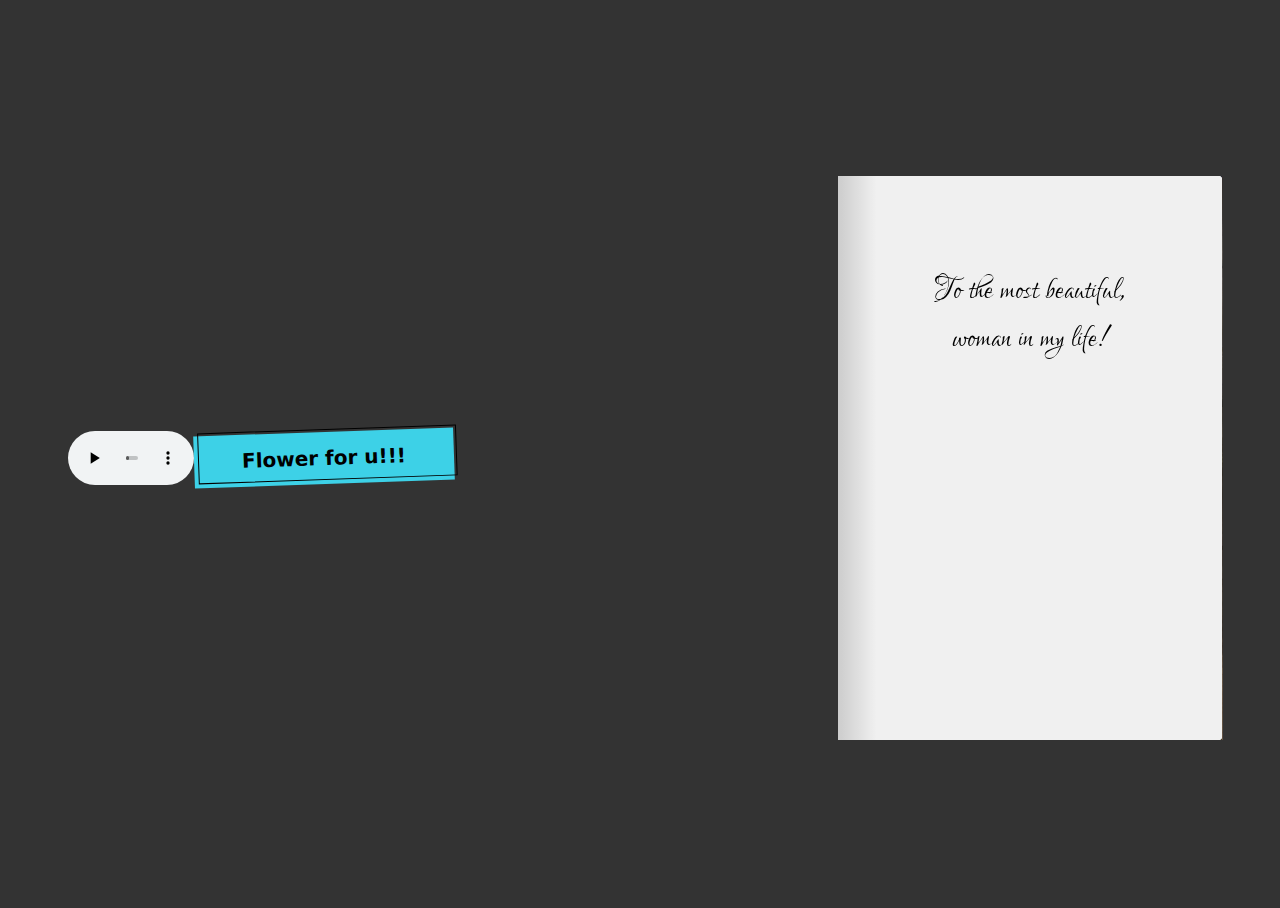
<file: index.html>
<!DOCTYPE html>
<html lang="en">
  <head>
    <meta charset="UTF-8" />
    <meta name="viewport" content="width=device-width, initial-scale=1.0" />
    <link
      href="https://fonts.googleapis.com/css?family=Lovers+Quarrel"
      rel="stylesheet"
    />

    <style>
            .button-53 {
        background-color: #3dd1e7;
        border: 0 solid #e5e7eb;
        box-sizing: border-box;
        color: #000000;
        display: flex;
        font-family: ui-sans-serif, system-ui, -apple-system, system-ui, "Segoe UI",
          Roboto, "Helvetica Neue", Arial, "Noto Sans", sans-serif,
          "Apple Color Emoji", "Segoe UI Emoji", "Segoe UI Symbol", "Noto Color Emoji";
        font-size: 1rem;
        font-weight: 700;
        justify-content: center;
        line-height: 1.75rem;
        padding: 0.75rem 1.65rem;
        position: relative;
        text-align: center;
        text-decoration: none #000000 solid;
        text-decoration-thickness: auto;
        max-width: 460px;
        position: relative;
        cursor: pointer;
        transform: rotate(-2deg);
        user-select: none;
        -webkit-user-select: none;
        touch-action: manipulation;
      }

      .button-53:focus {
        outline: 0;
      }

      .button-53:after {
        content: "";
        position: absolute;
        border: 1px solid #000000;
        bottom: 4px;
        left: 4px;
        width: calc(100% - 1px);
        height: calc(100% - 1px);
      }

      .button-53:hover:after {
        bottom: 2px;
        left: 2px;
      }

      @media (min-width: 768px) {
        .button-53 {
          padding: 0.75rem 3rem;
          font-size: 1.25rem;
        }
      }
            .book {
              transition: opacity 0.4s 0.2s;
            }
            p{
              margin-top: 8vw;
              text-align: center;
              font-size: 3vw;
              color: #000000;
            }
            .word{
              margin-top: 3vw !important;
              text-align: left !important;
              margin-left: 2vw !important;
              margin-bottom: -30px !important;
            }
            .page {
              width: 30vw;
              height: 44vw;
              background-color: #111111;
              float: left;
              margin-bottom: 0.5em;
              background: left top no-repeat;
              background-size: cover;
            }
            .page:nth-child(even) {
              clear: both;
            }
            .book {
              perspective: 250vw;
            }
            .book .pages {
              width: 60vw;
              height: 44vw;
              position: relative;
              transform-style: preserve-3d;
              backface-visibility: hidden;
              border-radius: 4px;
              /*box-shadow: 0 0 0 1px #e3dfd8;*/
            }
            .book .page {
              float: none;
              clear: none;
              margin: 0;
              position: absolute;
              top: 0;
              width: 30vw;
              height: 44vw;
              transform-origin: 0 0;
              transition: transform 1.4s;
              backface-visibility: hidden;
              transform-style: preserve-3d;
              cursor: pointer;
              user-select: none;
              background-color: #f0f0f0;
            }
            .book .page:before {
              content: '';
              position: absolute;
              top: 0;
              bottom: 0;
              left: 0;
              right: 0;
              background: rgba(0, 0, 0, 0);
              transition: background 0.7s;
              z-index: 2;
            }
            .book .page:nth-child(odd) {
              pointer-events: all;
              transform: rotateY(0deg);
              right: 0;
              border-radius: 0 4px 4px 0;
              background-image: linear-gradient(to right, rgba(0,0,0,.15) 0%, rgba(0,0,0,0) 10%);
            }
            .book .page:nth-child(odd):hover {
              transform: rotateY(-15deg);
            }
            .book .page:nth-child(odd):hover:before {
              background: rgba(0, 0, 0, 0.03);
            }
            .book .page:nth-child(odd):before {
              background: rgba(0, 0, 0, 0);
            }
            .book .page:nth-child(even) {
              pointer-events: none;
              transform: rotateY(180deg);
              transform-origin: 100% 0;
              left: 0;
              border-radius: 4px 0 0 4px;
              border-color: black;
              background-image: linear-gradient(to left, rgba(0,0,0,.12) 0%, rgba(0,0,0,0) 10%);
            }
            .book .page:nth-child(even):before {
              background: rgba(0, 0, 0, 0.2);
            }
            .book .page.grabbing {
              transition: none;
            }
            .book .page.flipped:nth-child(odd) {
              pointer-events: none;
              transform: rotateY(-180deg);
            }
            .book .page.flipped:nth-child(odd):before {
              background: rgba(0, 0, 0, 0.2);
            }
            .book .page.flipped:nth-child(even) {
              pointer-events: all;
              transform: rotateY(0deg);
            }
            .book .page.flipped:nth-child(even):hover {
              transform: rotateY(15deg);
            }
            .book .page.flipped:nth-child(even):hover:before {
              background: rgba(0, 0, 0, 0.03);
            }
            .book .page.flipped:nth-child(even):before {
              background: rgba(0, 0, 0, 0);
            }
            *,
            * :before,
            *:after {
              box-sizing: border-box;
            }
            html,
            body {
              font-family: 'Lovers Quarrel', cursive;
              background: #333;
              -webkit-tap-highlight-color: rgba(0, 0, 0, 0);
            }
            html {
              height: 100%;
            }
            body {
              min-height: 100%;
              display: flex;
              justify-content: center;
              align-items: center;
              padding: 2em 0;
              line-height: 1.5em;
            }
            .page:nth-child(odd){
              background-position: right top;
            }
    </style>
  </head>
  <body>
    <audio controls autoplay style="width:10%;margin-left: 10px;" id="myAudio">
      <source src="img/song.mp3" type="audio/mpeg" />
      Your browser does not support the audio element.
    </audio>
    <button
      id="button"
      class="button-53"
      role="button"
      onclick="location.href='flower.html'"
    >
      Flower for u!!!
    </button>
    <div class="book">
      <div id="pages" class="pages">
        <div class="page">
          <p>To the most beautiful, <br /><br />woman in my life!</p>
        </div>
        <div class="page">
          <img
            src="img/blackrose.png"
            alt=""
            style="width: 100%;margin-top: 25%;"
          />
        </div>
        <div class="page">
          <p>Hello My .. ❤!</p>
          <p class="word">This is my love letter, first</p>
          <p class="word">thank you for coming into my life,</p>
          <p class="word">thank you for choosing me,</p>
          <p class="word">thank you for listening to my problems,</p>
          <p class="word">thank you for accompanying me until now,</p>
          <p class="word">thank you for loving me.</p>
          <!-- thank you for coming into my life,<br />
          thank you for choosing me,<br />
          thank you for listening to my problems,<br />
          thank you for accompanying me until now,<br />
          thank you for loving me.<br /> -->
        </div>
        <div class="page">
          <img src="img/img2.jpg" alt="" style="width: 100%;height: 100%;" />
        </div>
        <div class="page">
          <p class="word">Happy Birthday, sweetheart</p>
          <p class="word">you're so beautiful,</p>
          <p class="word">you are an amazing gift on my birthday,</p>
          <p class="word">you came when i was down,</p>
          <p class="word">you came when i had nowhere to lean on.</p>
          <img src="img/blackrose.png" alt="" style="width: 30%;margin:20%;" />
        </div>
        <div class="page">
          <p class="word">May all your goals be achieved</p>
          <p class="word">
            In every memory we've shared, laughter, jokes, and unforgettable
            love are engraved. Today marks a new chapter in our story.
          </p>
          <p class="word">Let's continue writing beautiful moments together.</p>
          <img src="img/img3.png" alt="" style="width: 50%;margin:20%;" />
        </div>
        <div class="page">
          <p class="">Our journey</p>
        </div>
        <div class="page">
          <img src="journey/1.jpg" alt="" style="width: 100%;height: 100%;" />
        </div>
        <div class="page">
          <img src="journey/2.jpg" alt="" style="width: 100%;height: 100%;" />
        </div>
        <div class="page">
          <img src="journey/3.jpg" alt="" style="width: 100%;height: 100%;" />
        </div>
        <div class="page">
          <img src="journey/32.jpg" alt="" style="width: 100%;height: 100%;" />
        </div>
        <div class="page">
          <img src="journey/4.jpg" alt="" style="width: 100%;height: 100%;" />
        </div>
        <div class="page">
          <img src="journey/16.jpg" alt="" style="width: 100%;height: 100%;" />
        </div>
        <div class="page">
          <img src="journey/5.jpg" alt="" style="width: 100%;height: 100%;" />
        </div>
        <div class="page">
          <img src="journey/18.jpg" alt="" style="width: 100%;height: 100%;" />
        </div>
        <div class="page">
          <img src="journey/8.jpg" alt="" style="width: 100%;height: 100%;" />
        </div>
        <div class="page">
          <img src="journey/25.jpg" alt="" style="width: 100%;height: 100%;" />
        </div>
        <div class="page">
          <img src="journey/6.jpg" alt="" style="width: 100%;height: 100%;" />
        </div>
        <div class="page">
          <img src="journey/10.jpg" alt="" style="width: 100%;height: 100%;" />
        </div>
        <div class="page">
          <img src="journey/12.jpg" alt="" style="width: 100%;height: 100%;" />
        </div>
        <div class="page">
          <img src="journey/14.jpg" alt="" style="width: 100%;height: 100%;" />
        </div>
        <div class="page"></div>
        <div class="page"></div>
        <div class="page"></div>
        <div class="page"></div>
        <div class="page"></div>
        <div class="page"></div>
        <div class="page"></div>
        <div class="page"></div>
        <div class="page"></div>
        <div class="page"></div>
        <div class="page"></div>
      </div>
    </div>
  </body>
  <script>
      var pages = document.getElementsByClassName('page');
        for(var i = 0; i < pages.length; i++)
        {
          var page = pages[i];
          if (i % 2 === 0)
            {
              page.style.zIndex = (pages.length - i);
            }
        }

    document.addEventListener('DOMContentLoaded', function(){
      for(var i = 0; i < pages.length; i++)
        {
          //Or var page = pages[i];
          pages[i].pageNum = i + 1;
          pages[i].onclick=function()
            {
              if (this.pageNum % 2 === 0)
                {
                  this.classList.remove('flipped');
                  this.previousElementSibling.classList.remove('flipped');
                }
              else
                {
                  this.classList.add('flipped');
                  this.nextElementSibling.classList.add('flipped');
                }
             }
          }
    })
  </script>
  <script>
    function myFunction() {
      var x = document.getElementById("myAudio").autoplay;
      document.getElementById("demo").innerHTML = x;
    }
  </script>
</html>
</file>
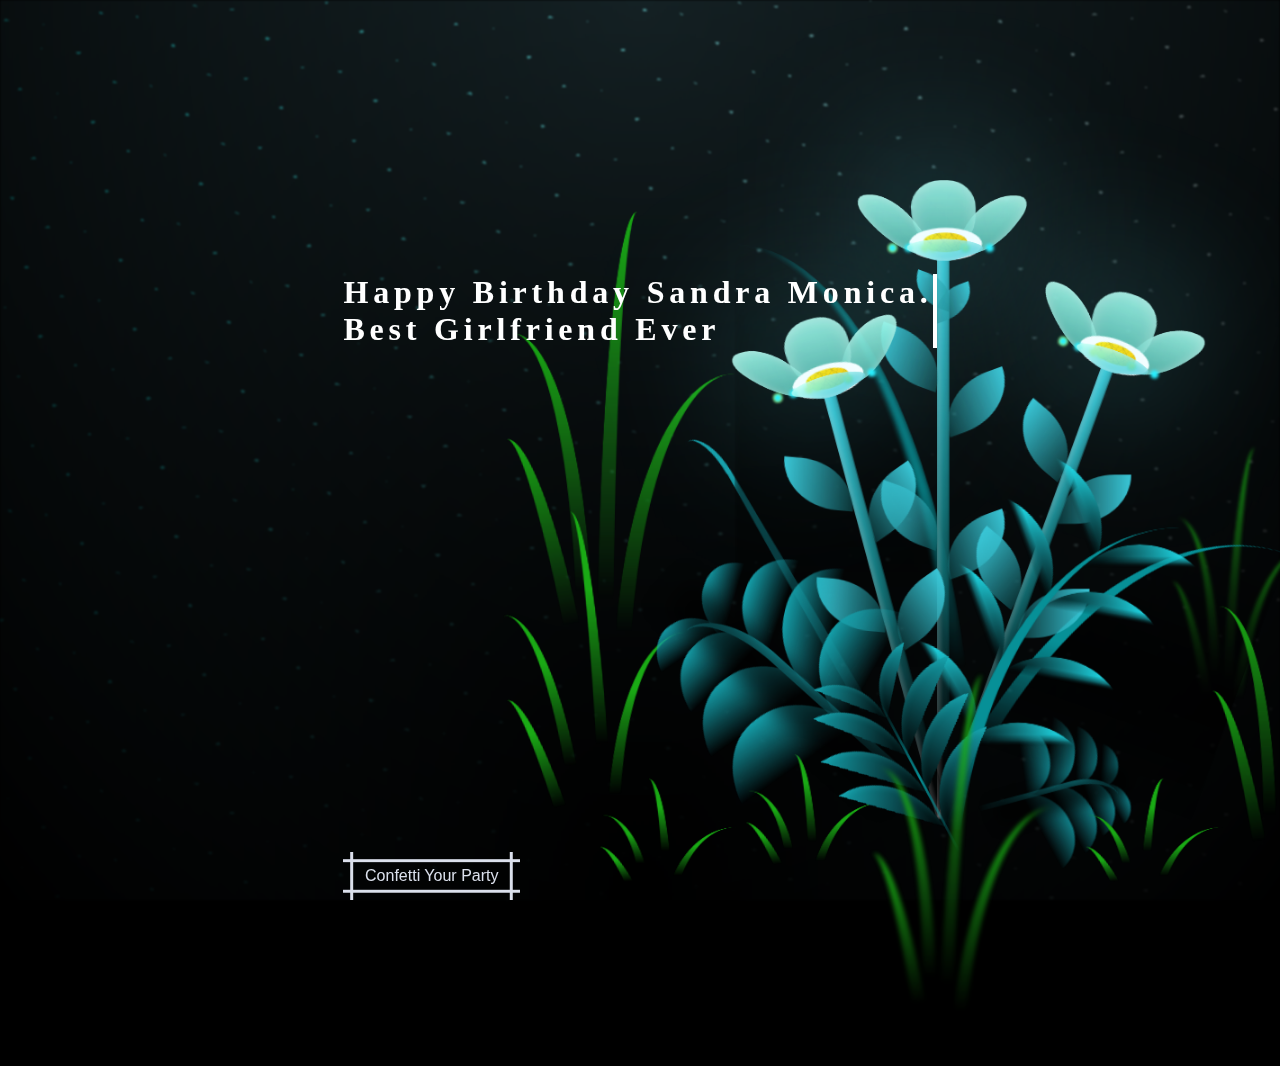
<file: flower.html>
<!--  
 
  CSS Blossoming Flowers at Magical Night.
  I've taken some inspiration by Yup Nguyen's Artwork: https://dribbble.com/shots/11096994-Virtual-Garden.
  Made with Pure CSS & ♥
-->

<!DOCTYPE html>
<html lang="en">
  <head>
    <title>Document</title>
    <link rel="stylesheet" href="flower.css" />
    <script src="flower.js"></script>
  </head>

  <body class="not-loaded">
    <div class="typewriter">
      <h1>
        Happy Birthday Sandra Monica.<br />
        Best Girlfriend Ever
      </h1>
      <button
        class="button-89"
        onclick="location.href='confetti.html'"
        role="button"
      >
        Confetti Your Party
      </button>
    </div>
    <div class="night"></div>

    <div class="flowers">
      <div class="flower flower--1">
        <div class="flower__leafs flower__leafs--1">
          <div class="flower__leaf flower__leaf--1"></div>
          <div class="flower__leaf flower__leaf--2"></div>
          <div class="flower__leaf flower__leaf--3"></div>
          <div class="flower__leaf flower__leaf--4"></div>
          <div class="flower__white-circle"></div>

          <div class="flower__light flower__light--1"></div>
          <div class="flower__light flower__light--2"></div>
          <div class="flower__light flower__light--3"></div>
          <div class="flower__light flower__light--4"></div>
          <div class="flower__light flower__light--5"></div>
          <div class="flower__light flower__light--6"></div>
          <div class="flower__light flower__light--7"></div>
          <div class="flower__light flower__light--8"></div>
        </div>
        <div class="flower__line">
          <div class="flower__line__leaf flower__line__leaf--1"></div>
          <div class="flower__line__leaf flower__line__leaf--2"></div>
          <div class="flower__line__leaf flower__line__leaf--3"></div>
          <div class="flower__line__leaf flower__line__leaf--4"></div>
          <div class="flower__line__leaf flower__line__leaf--5"></div>
          <div class="flower__line__leaf flower__line__leaf--6"></div>
        </div>
      </div>

      <div class="flower flower--2">
        <div class="flower__leafs flower__leafs--2">
          <div class="flower__leaf flower__leaf--1"></div>
          <div class="flower__leaf flower__leaf--2"></div>
          <div class="flower__leaf flower__leaf--3"></div>
          <div class="flower__leaf flower__leaf--4"></div>
          <div class="flower__white-circle"></div>

          <div class="flower__light flower__light--1"></div>
          <div class="flower__light flower__light--2"></div>
          <div class="flower__light flower__light--3"></div>
          <div class="flower__light flower__light--4"></div>
          <div class="flower__light flower__light--5"></div>
          <div class="flower__light flower__light--6"></div>
          <div class="flower__light flower__light--7"></div>
          <div class="flower__light flower__light--8"></div>
        </div>
        <div class="flower__line">
          <div class="flower__line__leaf flower__line__leaf--1"></div>
          <div class="flower__line__leaf flower__line__leaf--2"></div>
          <div class="flower__line__leaf flower__line__leaf--3"></div>
          <div class="flower__line__leaf flower__line__leaf--4"></div>
        </div>
      </div>

      <div class="flower flower--3">
        <div class="flower__leafs flower__leafs--3">
          <div class="flower__leaf flower__leaf--1"></div>
          <div class="flower__leaf flower__leaf--2"></div>
          <div class="flower__leaf flower__leaf--3"></div>
          <div class="flower__leaf flower__leaf--4"></div>
          <div class="flower__white-circle"></div>

          <div class="flower__light flower__light--1"></div>
          <div class="flower__light flower__light--2"></div>
          <div class="flower__light flower__light--3"></div>
          <div class="flower__light flower__light--4"></div>
          <div class="flower__light flower__light--5"></div>
          <div class="flower__light flower__light--6"></div>
          <div class="flower__light flower__light--7"></div>
          <div class="flower__light flower__light--8"></div>
        </div>
        <div class="flower__line">
          <div class="flower__line__leaf flower__line__leaf--1"></div>
          <div class="flower__line__leaf flower__line__leaf--2"></div>
          <div class="flower__line__leaf flower__line__leaf--3"></div>
          <div class="flower__line__leaf flower__line__leaf--4"></div>
        </div>
      </div>

      <div class="grow-ans" style="--d:1.2s">
        <div class="flower__g-long">
          <div class="flower__g-long__top"></div>
          <div class="flower__g-long__bottom"></div>
        </div>
      </div>

      <div class="growing-grass">
        <div class="flower__grass flower__grass--1">
          <div class="flower__grass--top"></div>
          <div class="flower__grass--bottom"></div>
          <div class="flower__grass__leaf flower__grass__leaf--1"></div>
          <div class="flower__grass__leaf flower__grass__leaf--2"></div>
          <div class="flower__grass__leaf flower__grass__leaf--3"></div>
          <div class="flower__grass__leaf flower__grass__leaf--4"></div>
          <div class="flower__grass__leaf flower__grass__leaf--5"></div>
          <div class="flower__grass__leaf flower__grass__leaf--6"></div>
          <div class="flower__grass__leaf flower__grass__leaf--7"></div>
          <div class="flower__grass__leaf flower__grass__leaf--8"></div>
          <div class="flower__grass__overlay"></div>
        </div>
      </div>

      <div class="growing-grass">
        <div class="flower__grass flower__grass--2">
          <div class="flower__grass--top"></div>
          <div class="flower__grass--bottom"></div>
          <div class="flower__grass__leaf flower__grass__leaf--1"></div>
          <div class="flower__grass__leaf flower__grass__leaf--2"></div>
          <div class="flower__grass__leaf flower__grass__leaf--3"></div>
          <div class="flower__grass__leaf flower__grass__leaf--4"></div>
          <div class="flower__grass__leaf flower__grass__leaf--5"></div>
          <div class="flower__grass__leaf flower__grass__leaf--6"></div>
          <div class="flower__grass__leaf flower__grass__leaf--7"></div>
          <div class="flower__grass__leaf flower__grass__leaf--8"></div>
          <div class="flower__grass__overlay"></div>
        </div>
      </div>

      <div class="grow-ans" style="--d:2.4s">
        <div class="flower__g-right flower__g-right--1">
          <div class="leaf"></div>
        </div>
      </div>

      <div class="grow-ans" style="--d:2.8s">
        <div class="flower__g-right flower__g-right--2">
          <div class="leaf"></div>
        </div>
      </div>

      <div class="grow-ans" style="--d:2.8s">
        <div class="flower__g-front">
          <div
            class="flower__g-front__leaf-wrapper flower__g-front__leaf-wrapper--1"
          >
            <div class="flower__g-front__leaf"></div>
          </div>
          <div
            class="flower__g-front__leaf-wrapper flower__g-front__leaf-wrapper--2"
          >
            <div class="flower__g-front__leaf"></div>
          </div>
          <div
            class="flower__g-front__leaf-wrapper flower__g-front__leaf-wrapper--3"
          >
            <div class="flower__g-front__leaf"></div>
          </div>
          <div
            class="flower__g-front__leaf-wrapper flower__g-front__leaf-wrapper--4"
          >
            <div class="flower__g-front__leaf"></div>
          </div>
          <div
            class="flower__g-front__leaf-wrapper flower__g-front__leaf-wrapper--5"
          >
            <div class="flower__g-front__leaf"></div>
          </div>
          <div
            class="flower__g-front__leaf-wrapper flower__g-front__leaf-wrapper--6"
          >
            <div class="flower__g-front__leaf"></div>
          </div>
          <div
            class="flower__g-front__leaf-wrapper flower__g-front__leaf-wrapper--7"
          >
            <div class="flower__g-front__leaf"></div>
          </div>
          <div
            class="flower__g-front__leaf-wrapper flower__g-front__leaf-wrapper--8"
          >
            <div class="flower__g-front__leaf"></div>
          </div>
          <div class="flower__g-front__line"></div>
        </div>
      </div>

      <div class="grow-ans" style="--d:3.2s">
        <div class="flower__g-fr">
          <div class="leaf"></div>
          <div class="flower__g-fr__leaf flower__g-fr__leaf--1"></div>
          <div class="flower__g-fr__leaf flower__g-fr__leaf--2"></div>
          <div class="flower__g-fr__leaf flower__g-fr__leaf--3"></div>
          <div class="flower__g-fr__leaf flower__g-fr__leaf--4"></div>
          <div class="flower__g-fr__leaf flower__g-fr__leaf--5"></div>
          <div class="flower__g-fr__leaf flower__g-fr__leaf--6"></div>
          <div class="flower__g-fr__leaf flower__g-fr__leaf--7"></div>
          <div class="flower__g-fr__leaf flower__g-fr__leaf--8"></div>
        </div>
      </div>

      <div class="long-g long-g--0">
        <div class="grow-ans" style="--d:3s">
          <div class="leaf leaf--0"></div>
        </div>
        <div class="grow-ans" style="--d:2.2s">
          <div class="leaf leaf--1"></div>
        </div>
        <div class="grow-ans" style="--d:3.4s">
          <div class="leaf leaf--2"></div>
        </div>
        <div class="grow-ans" style="--d:3.6s">
          <div class="leaf leaf--3"></div>
        </div>
      </div>

      <div class="long-g long-g--1">
        <div class="grow-ans" style="--d:3.6s">
          <div class="leaf leaf--0"></div>
        </div>
        <div class="grow-ans" style="--d:3.8s">
          <div class="leaf leaf--1"></div>
        </div>
        <div class="grow-ans" style="--d:4s">
          <div class="leaf leaf--2"></div>
        </div>
        <div class="grow-ans" style="--d:4.2s">
          <div class="leaf leaf--3"></div>
        </div>
      </div>

      <div class="long-g long-g--2">
        <div class="grow-ans" style="--d:4s">
          <div class="leaf leaf--0"></div>
        </div>
        <div class="grow-ans" style="--d:4.2s">
          <div class="leaf leaf--1"></div>
        </div>
        <div class="grow-ans" style="--d:4.4s">
          <div class="leaf leaf--2"></div>
        </div>
        <div class="grow-ans" style="--d:4.6s">
          <div class="leaf leaf--3"></div>
        </div>
      </div>

      <div class="long-g long-g--3">
        <div class="grow-ans" style="--d:4s">
          <div class="leaf leaf--0"></div>
        </div>
        <div class="grow-ans" style="--d:4.2s">
          <div class="leaf leaf--1"></div>
        </div>
        <div class="grow-ans" style="--d:3s">
          <div class="leaf leaf--2"></div>
        </div>
        <div class="grow-ans" style="--d:3.6s">
          <div class="leaf leaf--3"></div>
        </div>
      </div>

      <div class="long-g long-g--4">
        <div class="grow-ans" style="--d:4s">
          <div class="leaf leaf--0"></div>
        </div>
        <div class="grow-ans" style="--d:4.2s">
          <div class="leaf leaf--1"></div>
        </div>
        <div class="grow-ans" style="--d:3s">
          <div class="leaf leaf--2"></div>
        </div>
        <div class="grow-ans" style="--d:3.6s">
          <div class="leaf leaf--3"></div>
        </div>
      </div>

      <div class="long-g long-g--5">
        <div class="grow-ans" style="--d:4s">
          <div class="leaf leaf--0"></div>
        </div>
        <div class="grow-ans" style="--d:4.2s">
          <div class="leaf leaf--1"></div>
        </div>
        <div class="grow-ans" style="--d:3s">
          <div class="leaf leaf--2"></div>
        </div>
        <div class="grow-ans" style="--d:3.6s">
          <div class="leaf leaf--3"></div>
        </div>
      </div>

      <div class="long-g long-g--6">
        <div class="grow-ans" style="--d:4.2s">
          <div class="leaf leaf--0"></div>
        </div>
        <div class="grow-ans" style="--d:4.4s">
          <div class="leaf leaf--1"></div>
        </div>
        <div class="grow-ans" style="--d:4.6s">
          <div class="leaf leaf--2"></div>
        </div>
        <div class="grow-ans" style="--d:4.8s">
          <div class="leaf leaf--3"></div>
        </div>
      </div>

      <div class="long-g long-g--7">
        <div class="grow-ans" style="--d:3s">
          <div class="leaf leaf--0"></div>
        </div>
        <div class="grow-ans" style="--d:3.2s">
          <div class="leaf leaf--1"></div>
        </div>
        <div class="grow-ans" style="--d:3.5s">
          <div class="leaf leaf--2"></div>
        </div>
        <div class="grow-ans" style="--d:3.6s">
          <div class="leaf leaf--3"></div>
        </div>
      </div>
    </div>
  </body>
</html>
</file>
<file: flower.css>
*,
*::after,
*::before {
  padding: 0;
  margin: 0;
  box-sizing: border-box;
}

:root {
  --dark-color: #000;
}

body {
  display: flex;
  align-items: flex-end;
  justify-content: center;
  min-height: 100vh;
  background-color: var(--dark-color);
  overflow: hidden;
  perspective: 1000px;
}

.typewriter {
  z-index: 100;
}
.typewriter h1 {
  margin-bottom: 85% !important;
  overflow: hidden; /* Ensures the content is not revealed until the animation */
  border-right: 0.15em solid white; /* The typwriter cursor */
  white-space: nowrap; /* Keeps the content on a single line */
  margin: 0 auto; /* Gives that scrolling effect as the typing happens */
  letter-spacing: 0.15em; /* Adjust as needed */
  animation: typing 3.5s steps(40, end), blink-caret 0.75s step-end infinite;
  color: white;
}

/* The typing effect */
@keyframes typing {
  from {
    width: 0;
  }
  to {
    width: 100%;
  }
}

/* The typewriter cursor effect */
@keyframes blink-caret {
  from,
  to {
    border-color: transparent;
  }
  50% {
    border-color: rgb(255, 255, 255);
  }
}

/* CSS */
.button-89 {
  --b: 3px; /* border thickness */
  --s: 0.45em; /* size of the corner */
  --color: #dbe0ec;

  padding: calc(0.5em + var(--s)) calc(0.9em + var(--s));
  color: var(--color);
  --_p: var(--s);
  background: conic-gradient(
      from 90deg at var(--b) var(--b),
      #ffffff00 90deg,
      var(--color) 0
    )
    var(--_p) var(--_p) / calc(100% - var(--b) - 2 * var(--_p))
    calc(100% - var(--b) - 2 * var(--_p));
  transition: 0.3s linear, color 0s, background-color 0s;
  outline: var(--b) solid #ffffff00;
  outline-offset: 0.6em;
  font-size: 16px;

  border: 0;

  user-select: none;
  -webkit-user-select: none;
  touch-action: manipulation;
}

.button-89:hover,
.button-89:focus-visible {
  --_p: 0px;
  outline-color: var(--color);
  outline-offset: 0.05em;
}

.button-89:active {
  background: var(--color);
  color: #fff;
}

.night {
  position: fixed;
  left: 50%;
  bottom: 0px;
  transform: translateX(-50%);
  width: 100%;
  height: 100%;
  filter: blur(0.1vmin);
  background-image: radial-gradient(
      ellipse at top,
      transparent 0%,
      var(--dark-color)
    ),
    radial-gradient(
      ellipse at bottom,
      var(--dark-color),
      rgba(145, 233, 255, 0.2)
    ),
    repeating-linear-gradient(
      220deg,
      black 0px,
      black 19px,
      transparent 19px,
      transparent 22px
    ),
    repeating-linear-gradient(
      189deg,
      black 0px,
      black 19px,
      transparent 19px,
      transparent 22px
    ),
    repeating-linear-gradient(
      148deg,
      black 0px,
      black 19px,
      transparent 19px,
      transparent 22px
    ),
    linear-gradient(90deg, #00fffa, #f0f0f0);
}
.flowers {
  position: relative;
  transform: scale(0.9);
  margin-top: 480px;
}

.flower {
  position: absolute;
  bottom: 10vmin;
  transform-origin: bottom center;
  z-index: 10;
  --fl-speed: 0.8s;
}
.flower--1 {
  animation: moving-flower-1 4s linear infinite;
}
.flower--1 .flower__line {
  height: 70vmin;
  animation-delay: 0.3s;
}
.flower--1 .flower__line__leaf--1 {
  animation: blooming-leaf-right var(--fl-speed) 1.6s backwards;
}
.flower--1 .flower__line__leaf--2 {
  animation: blooming-leaf-right var(--fl-speed) 1.4s backwards;
}
.flower--1 .flower__line__leaf--3 {
  animation: blooming-leaf-left var(--fl-speed) 1.2s backwards;
}
.flower--1 .flower__line__leaf--4 {
  animation: blooming-leaf-left var(--fl-speed) 1s backwards;
}
.flower--1 .flower__line__leaf--5 {
  animation: blooming-leaf-right var(--fl-speed) 1.8s backwards;
}
.flower--1 .flower__line__leaf--6 {
  animation: blooming-leaf-left var(--fl-speed) 2s backwards;
}
.flower--2 {
  left: 50%;
  transform: rotate(20deg);
  animation: moving-flower-2 4s linear infinite;
}
.flower--2 .flower__line {
  height: 60vmin;
  animation-delay: 0.6s;
}
.flower--2 .flower__line__leaf--1 {
  animation: blooming-leaf-right var(--fl-speed) 1.9s backwards;
}
.flower--2 .flower__line__leaf--2 {
  animation: blooming-leaf-right var(--fl-speed) 1.7s backwards;
}
.flower--2 .flower__line__leaf--3 {
  animation: blooming-leaf-left var(--fl-speed) 1.5s backwards;
}
.flower--2 .flower__line__leaf--4 {
  animation: blooming-leaf-left var(--fl-speed) 1.3s backwards;
}
.flower--3 {
  left: 50%;
  transform: rotate(-15deg);
  animation: moving-flower-3 4s linear infinite;
}
.flower--3 .flower__line {
  animation-delay: 0.9s;
}
.flower--3 .flower__line__leaf--1 {
  animation: blooming-leaf-right var(--fl-speed) 2.5s backwards;
}
.flower--3 .flower__line__leaf--2 {
  animation: blooming-leaf-right var(--fl-speed) 2.3s backwards;
}
.flower--3 .flower__line__leaf--3 {
  animation: blooming-leaf-left var(--fl-speed) 2.1s backwards;
}
.flower--3 .flower__line__leaf--4 {
  animation: blooming-leaf-left var(--fl-speed) 1.9s backwards;
}
.flower__leafs {
  position: relative;
  animation: blooming-flower 2s backwards;
}
.flower__leafs--1 {
  animation-delay: 1.1s;
}
.flower__leafs--2 {
  animation-delay: 1.4s;
}
.flower__leafs--3 {
  animation-delay: 1.7s;
}
.flower__leafs::after {
  content: "";
  position: absolute;
  left: 0;
  top: 0;
  transform: translate(-50%, -100%);
  width: 8vmin;
  height: 8vmin;
  background-color: #6bf0ff;
  filter: blur(10vmin);
}
.flower__leaf {
  position: absolute;
  bottom: 0;
  left: 50%;
  width: 8vmin;
  height: 11vmin;
  border-radius: 51% 49% 47% 53%/44% 45% 55% 69%;
  background-color: #a7ffee;
  background-image: linear-gradient(to top, #54b8aa, #a7ffee);
  transform-origin: bottom center;
  opacity: 0.9;
  box-shadow: inset 0 0 2vmin rgba(255, 255, 255, 0.5);
}
.flower__leaf--1 {
  transform: translate(-10%, 1%) rotateY(40deg) rotateX(-50deg);
}
.flower__leaf--2 {
  transform: translate(-50%, -4%) rotateX(40deg);
}
.flower__leaf--3 {
  transform: translate(-90%, 0%) rotateY(45deg) rotateX(50deg);
}
.flower__leaf--4 {
  width: 8vmin;
  height: 8vmin;
  transform-origin: bottom left;
  border-radius: 4vmin 10vmin 4vmin 4vmin;
  transform: translate(0%, 18%) rotateX(70deg) rotate(-43deg);
  background-image: linear-gradient(to top, #39c6d6, #a7ffee);
  z-index: 1;
  opacity: 0.8;
}
.flower__white-circle {
  position: absolute;
  left: -3.5vmin;
  top: -3vmin;
  width: 9vmin;
  height: 4vmin;
  border-radius: 50%;
  background-color: #fff;
}
.flower__white-circle::after {
  content: "";
  position: absolute;
  left: 50%;
  top: 45%;
  transform: translate(-50%, -50%);
  width: 60%;
  height: 60%;
  border-radius: inherit;
  background-image: repeating-linear-gradient(
      135deg,
      rgba(0, 0, 0, 0.03) 0px,
      rgba(0, 0, 0, 0.03) 1px,
      transparent 1px,
      transparent 12px
    ),
    repeating-linear-gradient(
      45deg,
      rgba(0, 0, 0, 0.03) 0px,
      rgba(0, 0, 0, 0.03) 1px,
      transparent 1px,
      transparent 12px
    ),
    repeating-linear-gradient(
      67.5deg,
      rgba(0, 0, 0, 0.03) 0px,
      rgba(0, 0, 0, 0.03) 1px,
      transparent 1px,
      transparent 12px
    ),
    repeating-linear-gradient(
      135deg,
      rgba(0, 0, 0, 0.03) 0px,
      rgba(0, 0, 0, 0.03) 1px,
      transparent 1px,
      transparent 12px
    ),
    repeating-linear-gradient(
      45deg,
      rgba(0, 0, 0, 0.03) 0px,
      rgba(0, 0, 0, 0.03) 1px,
      transparent 1px,
      transparent 12px
    ),
    repeating-linear-gradient(
      112.5deg,
      rgba(0, 0, 0, 0.03) 0px,
      rgba(0, 0, 0, 0.03) 1px,
      transparent 1px,
      transparent 12px
    ),
    repeating-linear-gradient(
      112.5deg,
      rgba(0, 0, 0, 0.03) 0px,
      rgba(0, 0, 0, 0.03) 1px,
      transparent 1px,
      transparent 12px
    ),
    repeating-linear-gradient(
      45deg,
      rgba(0, 0, 0, 0.03) 0px,
      rgba(0, 0, 0, 0.03) 1px,
      transparent 1px,
      transparent 12px
    ),
    repeating-linear-gradient(
      22.5deg,
      rgba(0, 0, 0, 0.03) 0px,
      rgba(0, 0, 0, 0.03) 1px,
      transparent 1px,
      transparent 12px
    ),
    repeating-linear-gradient(
      45deg,
      rgba(0, 0, 0, 0.03) 0px,
      rgba(0, 0, 0, 0.03) 1px,
      transparent 1px,
      transparent 12px
    ),
    repeating-linear-gradient(
      22.5deg,
      rgba(0, 0, 0, 0.03) 0px,
      rgba(0, 0, 0, 0.03) 1px,
      transparent 1px,
      transparent 12px
    ),
    repeating-linear-gradient(
      135deg,
      rgba(0, 0, 0, 0.03) 0px,
      rgba(0, 0, 0, 0.03) 1px,
      transparent 1px,
      transparent 12px
    ),
    repeating-linear-gradient(
      157.5deg,
      rgba(0, 0, 0, 0.03) 0px,
      rgba(0, 0, 0, 0.03) 1px,
      transparent 1px,
      transparent 12px
    ),
    repeating-linear-gradient(
      67.5deg,
      rgba(0, 0, 0, 0.03) 0px,
      rgba(0, 0, 0, 0.03) 1px,
      transparent 1px,
      transparent 12px
    ),
    repeating-linear-gradient(
      67.5deg,
      rgba(0, 0, 0, 0.03) 0px,
      rgba(0, 0, 0, 0.03) 1px,
      transparent 1px,
      transparent 12px
    ),
    linear-gradient(90deg, #ffeb12, #ffce00);
}
.flower__line {
  height: 55vmin;
  width: 1.5vmin;
  background-image: linear-gradient(
      to left,
      rgba(0, 0, 0, 0.2),
      transparent,
      rgba(255, 255, 255, 0.2)
    ),
    linear-gradient(to top, transparent 10%, #14757a, #39c6d6);
  box-shadow: inset 0 0 2px rgba(0, 0, 0, 0.5);
  animation: grow-flower-tree 4s backwards;
}
.flower__line__leaf {
  --w: 7vmin;
  --h: calc(var(--w) + 2vmin);
  position: absolute;
  top: 20%;
  left: 90%;
  width: var(--w);
  height: var(--h);
  border-top-right-radius: var(--h);
  border-bottom-left-radius: var(--h);
  background-image: linear-gradient(to top, rgba(20, 117, 122, 0.4), #39c6d6);
}
.flower__line__leaf--1 {
  transform: rotate(70deg) rotateY(30deg);
}
.flower__line__leaf--2 {
  top: 45%;
  transform: rotate(70deg) rotateY(30deg);
}
.flower__line__leaf--3,
.flower__line__leaf--4,
.flower__line__leaf--6 {
  border-top-right-radius: 0;
  border-bottom-left-radius: 0;
  border-top-left-radius: var(--h);
  border-bottom-right-radius: var(--h);
  left: -460%;
  top: 12%;
  transform: rotate(-70deg) rotateY(30deg);
}
.flower__line__leaf--4 {
  top: 40%;
}
.flower__line__leaf--5 {
  top: 0;
  transform-origin: left;
  transform: rotate(70deg) rotateY(30deg) scale(0.6);
}
.flower__line__leaf--6 {
  top: -2%;
  left: -450%;
  transform-origin: right;
  transform: rotate(-70deg) rotateY(30deg) scale(0.6);
}
.flower__light {
  position: absolute;
  bottom: 0vmin;
  width: 1vmin;
  height: 1vmin;
  background-color: #fffb00;
  border-radius: 50%;
  filter: blur(0.2vmin);
  animation: light-ans 4s linear infinite backwards;
}
.flower__light:nth-child(odd) {
  background-color: #23f0ff;
}
.flower__light--1 {
  left: -2vmin;
  animation-delay: 1s;
}
.flower__light--2 {
  left: 3vmin;
  animation-delay: 0.5s;
}
.flower__light--3 {
  left: -6vmin;
  animation-delay: 0.3s;
}
.flower__light--4 {
  left: 6vmin;
  animation-delay: 0.9s;
}
.flower__light--5 {
  left: -1vmin;
  animation-delay: 1.5s;
}
.flower__light--6 {
  left: -4vmin;
  animation-delay: 3s;
}
.flower__light--7 {
  left: 3vmin;
  animation-delay: 2s;
}
.flower__light--8 {
  left: -6vmin;
  animation-delay: 3.5s;
}
.flower__grass {
  --c: #159faa;
  --line-w: 1.5vmin;
  position: absolute;
  bottom: 12vmin;
  left: -7vmin;
  display: flex;
  flex-direction: column;
  align-items: flex-end;
  z-index: 20;
  transform-origin: bottom center;
  transform: rotate(-48deg) rotateY(40deg);
}
.flower__grass--1 {
  animation: moving-grass 2s linear infinite;
}
.flower__grass--2 {
  left: 2vmin;
  bottom: 10vmin;
  transform: scale(0.5) rotate(75deg) rotateX(10deg) rotateY(-200deg);
  opacity: 0.8;
  z-index: 0;
  animation: moving-grass--2 1.5s linear infinite;
}
.flower__grass--top {
  width: 7vmin;
  height: 10vmin;
  border-top-right-radius: 100%;
  border-right: var(--line-w) solid var(--c);
  transform-origin: bottom center;
  transform: rotate(-2deg);
}
.flower__grass--bottom {
  margin-top: -2px;
  width: var(--line-w);
  height: 25vmin;
  background-image: linear-gradient(to top, transparent, var(--c));
}
.flower__grass__leaf {
  --size: 10vmin;
  position: absolute;
  width: calc(var(--size) * 2.1);
  height: var(--size);
  border-top-left-radius: var(--size);
  border-top-right-radius: var(--size);
  background-image: linear-gradient(
    to top,
    transparent,
    transparent 30%,
    var(--c)
  );
  z-index: 100;
}
.flower__grass__leaf--1 {
  top: -6%;
  left: 30%;
  --size: 6vmin;
  transform: rotate(-20deg);
  animation: growing-grass-ans--1 2s 2.6s backwards;
}
@keyframes growing-grass-ans--1 {
  0% {
    transform-origin: bottom left;
    transform: rotate(-20deg) scale(0);
  }
}
.flower__grass__leaf--2 {
  top: -5%;
  left: -110%;
  --size: 6vmin;
  transform: rotate(10deg);
  animation: growing-grass-ans--2 2s 2.4s linear backwards;
}
@keyframes growing-grass-ans--2 {
  0% {
    transform-origin: bottom right;
    transform: rotate(10deg) scale(0);
  }
}
.flower__grass__leaf--3 {
  top: 5%;
  left: 60%;
  --size: 8vmin;
  transform: rotate(-18deg) rotateX(-20deg);
  animation: growing-grass-ans--3 2s 2.2s linear backwards;
}
@keyframes growing-grass-ans--3 {
  0% {
    transform-origin: bottom left;
    transform: rotate(-18deg) rotateX(-20deg) scale(0);
  }
}
.flower__grass__leaf--4 {
  top: 6%;
  left: -135%;
  --size: 8vmin;
  transform: rotate(2deg);
  animation: growing-grass-ans--4 2s 2s linear backwards;
}
@keyframes growing-grass-ans--4 {
  0% {
    transform-origin: bottom right;
    transform: rotate(2deg) scale(0);
  }
}
.flower__grass__leaf--5 {
  top: 20%;
  left: 60%;
  --size: 10vmin;
  transform: rotate(-24deg) rotateX(-20deg);
  animation: growing-grass-ans--5 2s 1.8s linear backwards;
}
@keyframes growing-grass-ans--5 {
  0% {
    transform-origin: bottom left;
    transform: rotate(-24deg) rotateX(-20deg) scale(0);
  }
}
.flower__grass__leaf--6 {
  top: 22%;
  left: -180%;
  --size: 10vmin;
  transform: rotate(10deg);
  animation: growing-grass-ans--6 2s 1.6s linear backwards;
}
@keyframes growing-grass-ans--6 {
  0% {
    transform-origin: bottom right;
    transform: rotate(10deg) scale(0);
  }
}
.flower__grass__leaf--7 {
  top: 39%;
  left: 70%;
  --size: 10vmin;
  transform: rotate(-10deg);
  animation: growing-grass-ans--7 2s 1.4s linear backwards;
}
@keyframes growing-grass-ans--7 {
  0% {
    transform-origin: bottom left;
    transform: rotate(-10deg) scale(0);
  }
}
.flower__grass__leaf--8 {
  top: 40%;
  left: -215%;
  --size: 11vmin;
  transform: rotate(10deg);
  animation: growing-grass-ans--8 2s 1.2s linear backwards;
}
@keyframes growing-grass-ans--8 {
  0% {
    transform-origin: bottom right;
    transform: rotate(10deg) scale(0);
  }
}
.flower__grass__overlay {
  position: absolute;
  top: -10%;
  right: 0%;
  width: 100%;
  height: 100%;
  background-color: rgba(0, 0, 0, 0.6);
  filter: blur(1.5vmin);
  z-index: 100;
}
.flower__g-long {
  --w: 2vmin;
  --h: 6vmin;
  --c: #159faa;
  position: absolute;
  bottom: 10vmin;
  left: -3vmin;
  transform-origin: bottom center;
  transform: rotate(-30deg) rotateY(-20deg);
  display: flex;
  flex-direction: column;
  align-items: flex-end;
  animation: flower-g-long-ans 3s linear infinite;
}
@keyframes flower-g-long-ans {
  0%,
  100% {
    transform: rotate(-30deg) rotateY(-20deg);
  }
  50% {
    transform: rotate(-32deg) rotateY(-20deg);
  }
}
.flower__g-long__top {
  top: calc(var(--h) * -1);
  width: calc(var(--w) + 1vmin);
  height: var(--h);
  border-top-right-radius: 100%;
  border-right: 0.7vmin solid var(--c);
  transform: translate(-0.7vmin, 1vmin);
}
.flower__g-long__bottom {
  width: var(--w);
  height: 50vmin;
  transform-origin: bottom center;
  background-image: linear-gradient(to top, transparent 30%, var(--c));
  box-shadow: inset 0 0 2px rgba(0, 0, 0, 0.5);
  clip-path: polygon(35% 0, 65% 1%, 100% 100%, 0% 100%);
}
.flower__g-right {
  position: absolute;
  bottom: 6vmin;
  left: -2vmin;
  transform-origin: bottom left;
  transform: rotate(20deg);
}
.flower__g-right .leaf {
  width: 30vmin;
  height: 50vmin;
  border-top-left-radius: 100%;
  border-left: 2vmin solid #079097;
  background-image: linear-gradient(
    to bottom,
    transparent,
    var(--dark-color) 60%
  );
  -webkit-mask-image: linear-gradient(to top, transparent 30%, #079097 60%);
}
.flower__g-right--1 {
  animation: flower-g-right-ans 2.5s linear infinite;
}
.flower__g-right--2 {
  left: 5vmin;
  transform: rotateY(-180deg);
  animation: flower-g-right-ans--2 3s linear infinite;
}
.flower__g-right--2 .leaf {
  height: 75vmin;
  filter: blur(0.3vmin);
  opacity: 0.8;
}
@keyframes flower-g-right-ans {
  0%,
  100% {
    transform: rotate(20deg);
  }
  50% {
    transform: rotate(24deg) rotateX(-20deg);
  }
}
@keyframes flower-g-right-ans--2 {
  0%,
  100% {
    transform: rotateY(-180deg) rotate(0deg) rotateX(-20deg);
  }
  50% {
    transform: rotateY(-180deg) rotate(6deg) rotateX(-20deg);
  }
}
.flower__g-front {
  position: absolute;
  bottom: 6vmin;
  left: 2.5vmin;
  z-index: 100;
  transform-origin: bottom center;
  transform: rotate(-28deg) rotateY(30deg) scale(1.04);
  animation: flower__g-front-ans 2s linear infinite;
}
@keyframes flower__g-front-ans {
  0%,
  100% {
    transform: rotate(-28deg) rotateY(30deg) scale(1.04);
  }
  50% {
    transform: rotate(-35deg) rotateY(40deg) scale(1.04);
  }
}
.flower__g-front__line {
  width: 0.3vmin;
  height: 20vmin;
  background-image: linear-gradient(
    to top,
    transparent,
    #079097,
    transparent 100%
  );
  position: relative;
}
.flower__g-front__leaf-wrapper {
  position: absolute;
  top: 0;
  left: 0;
  transform-origin: bottom left;
  transform: rotate(10deg);
}
.flower__g-front__leaf-wrapper:nth-child(even) {
  left: 0vmin;
  transform: rotateY(-180deg) rotate(5deg);
  animation: flower__g-front__leaf-left-ans 1s ease-in backwards;
}
.flower__g-front__leaf-wrapper:nth-child(odd) {
  animation: flower__g-front__leaf-ans 1s ease-in backwards;
}
.flower__g-front__leaf-wrapper--1 {
  top: -8vmin;
  transform: scale(0.7);
  animation: flower__g-front__leaf-ans 1s 5.5s ease-in backwards !important;
}
.flower__g-front__leaf-wrapper--2 {
  top: -8vmin;
  transform: rotateY(-180deg) scale(0.7) !important;
  animation: flower__g-front__leaf-left-ans-2 1s 4.6s ease-in backwards !important;
}
.flower__g-front__leaf-wrapper--3 {
  top: -3vmin;
  animation: flower__g-front__leaf-ans 1s 4.6s ease-in backwards;
}
.flower__g-front__leaf-wrapper--4 {
  top: -3vmin;
  transform: rotateY(-180deg) scale(0.9) !important;
  animation: flower__g-front__leaf-left-ans-2 1s 4.6s ease-in backwards !important;
}
@keyframes flower__g-front__leaf-left-ans-2 {
  0% {
    transform: rotateY(-180deg) scale(0);
  }
}
.flower__g-front__leaf-wrapper--5,
.flower__g-front__leaf-wrapper--6 {
  top: 2vmin;
}
.flower__g-front__leaf-wrapper--7,
.flower__g-front__leaf-wrapper--8 {
  top: 6.5vmin;
}
.flower__g-front__leaf-wrapper--2 {
  animation-delay: 5.2s !important;
}
.flower__g-front__leaf-wrapper--3 {
  animation-delay: 4.9s !important;
}
.flower__g-front__leaf-wrapper--5 {
  animation-delay: 4.3s !important;
}
.flower__g-front__leaf-wrapper--6 {
  animation-delay: 4.1s !important;
}
.flower__g-front__leaf-wrapper--7 {
  animation-delay: 3.8s !important;
}
.flower__g-front__leaf-wrapper--8 {
  animation-delay: 3.5s !important;
}
@keyframes flower__g-front__leaf-ans {
  0% {
    transform: rotate(10deg) scale(0);
  }
}
@keyframes flower__g-front__leaf-left-ans {
  0% {
    transform: rotateY(-180deg) rotate(5deg) scale(0);
  }
}
.flower__g-front__leaf {
  width: 10vmin;
  height: 10vmin;
  border-radius: 100% 0% 0% 100%/100% 100% 0% 0%;
  box-shadow: inset 0 2px 1vmin rgba(44, 238, 252, 0.2);
  background-image: linear-gradient(
      to bottom left,
      transparent,
      var(--dark-color)
    ),
    linear-gradient(to bottom right, #159faa 50%, transparent 50%, transparent);
  -webkit-mask-image: linear-gradient(
    to bottom right,
    #159faa 50%,
    transparent 50%,
    transparent
  );
  mask-image: linear-gradient(
    to bottom right,
    #159faa 50%,
    transparent 50%,
    transparent
  );
}
.flower__g-fr {
  position: absolute;
  bottom: -4vmin;
  left: vmin;
  transform-origin: bottom left;
  z-index: 10;
  animation: flower__g-fr-ans 2s linear infinite;
}
@keyframes flower__g-fr-ans {
  0%,
  100% {
    transform: rotate(2deg);
  }
  50% {
    transform: rotate(4deg);
  }
}
.flower__g-fr .leaf {
  width: 30vmin;
  height: 50vmin;
  border-top-left-radius: 100%;
  border-left: 2vmin solid #079097;
  -webkit-mask-image: linear-gradient(to top, transparent 25%, #079097 50%);
  position: relative;
  z-index: 1;
}
.flower__g-fr__leaf {
  position: absolute;
  top: 0;
  left: 0;
  width: 10vmin;
  height: 10vmin;
  border-radius: 100% 0% 0% 100%/100% 100% 0% 0%;
  box-shadow: inset 0 2px 1vmin rgba(44, 238, 252, 0.2);
  background-image: linear-gradient(
      to bottom left,
      transparent,
      var(--dark-color) 98%
    ),
    linear-gradient(to bottom right, #23f0ff 45%, transparent 50%, transparent);
  -webkit-mask-image: linear-gradient(
    135deg,
    #159faa 40%,
    transparent 50%,
    transparent
  );
}
.flower__g-fr__leaf--1 {
  left: 20vmin;
  transform: rotate(45deg);
  animation: flower__g-fr-leaft-ans-1 0.5s 5.2s linear backwards;
}
@keyframes flower__g-fr-leaft-ans-1 {
  0% {
    transform-origin: left;
    transform: rotate(45deg) scale(0);
  }
}
.flower__g-fr__leaf--2 {
  left: 12vmin;
  top: -7vmin;
  transform: rotate(25deg) rotateY(-180deg);
  animation: flower__g-fr-leaft-ans-6 0.5s 5s linear backwards;
}
.flower__g-fr__leaf--3 {
  left: 15vmin;
  top: 6vmin;
  transform: rotate(55deg);
  animation: flower__g-fr-leaft-ans-5 0.5s 4.8s linear backwards;
}
.flower__g-fr__leaf--4 {
  left: 6vmin;
  top: -2vmin;
  transform: rotate(25deg) rotateY(-180deg);
  animation: flower__g-fr-leaft-ans-6 0.5s 4.6s linear backwards;
}
.flower__g-fr__leaf--5 {
  left: 10vmin;
  top: 14vmin;
  transform: rotate(55deg);
  animation: flower__g-fr-leaft-ans-5 0.5s 4.4s linear backwards;
}
@keyframes flower__g-fr-leaft-ans-5 {
  0% {
    transform-origin: left;
    transform: rotate(55deg) scale(0);
  }
}
.flower__g-fr__leaf--6 {
  left: 0vmin;
  top: 6vmin;
  transform: rotate(25deg) rotateY(-180deg);
  animation: flower__g-fr-leaft-ans-6 0.5s 4.2s linear backwards;
}
@keyframes flower__g-fr-leaft-ans-6 {
  0% {
    transform-origin: right;
    transform: rotate(25deg) rotateY(-180deg) scale(0);
  }
}
.flower__g-fr__leaf--7 {
  left: 5vmin;
  top: 22vmin;
  transform: rotate(45deg);
  animation: flower__g-fr-leaft-ans-7 0.5s 4s linear backwards;
}
@keyframes flower__g-fr-leaft-ans-7 {
  0% {
    transform-origin: left;
    transform: rotate(45deg) scale(0);
  }
}
.flower__g-fr__leaf--8 {
  left: -4vmin;
  top: 15vmin;
  transform: rotate(15deg) rotateY(-180deg);
  animation: flower__g-fr-leaft-ans-8 0.5s 3.8s linear backwards;
}
@keyframes flower__g-fr-leaft-ans-8 {
  0% {
    transform-origin: right;
    transform: rotate(15deg) rotateY(-180deg) scale(0);
  }
}

.long-g {
  position: absolute;
  bottom: 25vmin;
  left: -42vmin;
  transform-origin: bottom left;
}
.long-g--1 {
  bottom: 0vmin;
  transform: scale(0.8) rotate(-5deg);
}
.long-g--1 .leaf {
  -webkit-mask-image: linear-gradient(
    to top,
    transparent 40%,
    #079097 80%
  ) !important;
}
.long-g--1 .leaf--1 {
  --w: 5vmin;
  --h: 60vmin;
  left: -2vmin;
  transform: rotate(3deg) rotateY(-180deg);
}
.long-g--2,
.long-g--3 {
  bottom: -3vmin;
  left: -35vmin;
  transform-origin: center;
  transform: scale(0.6) rotateX(60deg);
}
.long-g--2 .leaf,
.long-g--3 .leaf {
  -webkit-mask-image: linear-gradient(
    to top,
    transparent 50%,
    #079097 80%
  ) !important;
}
.long-g--2 .leaf--1,
.long-g--3 .leaf--1 {
  left: -1vmin;
  transform: rotateY(-180deg);
}
.long-g--3 {
  left: -17vmin;
  bottom: 0vmin;
}
.long-g--3 .leaf {
  -webkit-mask-image: linear-gradient(
    to top,
    transparent 40%,
    #079097 80%
  ) !important;
}
.long-g--4 {
  left: 25vmin;
  bottom: -3vmin;
  transform-origin: center;
  transform: scale(0.6) rotateX(60deg);
}
.long-g--4 .leaf {
  -webkit-mask-image: linear-gradient(
    to top,
    transparent 50%,
    #079097 80%
  ) !important;
}
.long-g--5 {
  left: 42vmin;
  bottom: 0vmin;
  transform: scale(0.8) rotate(2deg);
}
.long-g--6 {
  left: 0vmin;
  bottom: -20vmin;
  z-index: 100;
  filter: blur(0.3vmin);
  transform: scale(0.8) rotate(2deg);
}
.long-g--7 {
  left: 35vmin;
  bottom: 20vmin;
  z-index: -1;
  filter: blur(0.3vmin);
  transform: scale(0.6) rotate(2deg);
  opacity: 0.7;
}
.long-g .leaf {
  --w: 15vmin;
  --h: 40vmin;
  --c: #1aaa15;
  position: absolute;
  bottom: 0;
  width: var(--w);
  height: var(--h);
  border-top-left-radius: 100%;
  border-left: 2vmin solid var(--c);
  -webkit-mask-image: linear-gradient(
    to top,
    transparent 20%,
    var(--dark-color)
  );
  transform-origin: bottom center;
}
.long-g .leaf--0 {
  left: 2vmin;
  animation: leaf-ans-1 4s linear infinite;
}
.long-g .leaf--1 {
  --w: 5vmin;
  --h: 60vmin;
  animation: leaf-ans-1 4s linear infinite;
}
.long-g .leaf--2 {
  --w: 10vmin;
  --h: 40vmin;
  left: -0.5vmin;
  bottom: 5vmin;
  transform-origin: bottom left;
  transform: rotateY(-180deg);
  animation: leaf-ans-2 3s linear infinite;
}
.long-g .leaf--3 {
  --w: 5vmin;
  --h: 30vmin;
  left: -1vmin;
  bottom: 3.2vmin;
  transform-origin: bottom left;
  transform: rotate(-10deg) rotateY(-180deg);
  animation: leaf-ans-3 3s linear infinite;
}

@keyframes leaf-ans-1 {
  0%,
  100% {
    transform: rotate(-5deg) scale(1);
  }
  50% {
    transform: rotate(5deg) scale(1.1);
  }
}
@keyframes leaf-ans-2 {
  0%,
  100% {
    transform: rotateY(-180deg) rotate(5deg);
  }
  50% {
    transform: rotateY(-180deg) rotate(0deg) scale(1.1);
  }
}
@keyframes leaf-ans-3 {
  0%,
  100% {
    transform: rotate(-10deg) rotateY(-180deg);
  }
  50% {
    transform: rotate(-20deg) rotateY(-180deg);
  }
}
.grow-ans {
  animation: grow-ans 2s var(--d) backwards;
}

@keyframes grow-ans {
  0% {
    transform: scale(0);
    opacity: 0;
  }
}
@keyframes light-ans {
  0% {
    opacity: 0;
    transform: translateY(0vmin);
  }
  25% {
    opacity: 1;
    transform: translateY(-5vmin) translateX(-2vmin);
  }
  50% {
    opacity: 1;
    transform: translateY(-15vmin) translateX(2vmin);
    filter: blur(0.2vmin);
  }
  75% {
    transform: translateY(-20vmin) translateX(-2vmin);
    filter: blur(0.2vmin);
  }
  100% {
    transform: translateY(-30vmin);
    opacity: 0;
    filter: blur(1vmin);
  }
}
@keyframes moving-flower-1 {
  0%,
  100% {
    transform: rotate(2deg);
  }
  50% {
    transform: rotate(-2deg);
  }
}
@keyframes moving-flower-2 {
  0%,
  100% {
    transform: rotate(18deg);
  }
  50% {
    transform: rotate(14deg);
  }
}
@keyframes moving-flower-3 {
  0%,
  100% {
    transform: rotate(-18deg);
  }
  50% {
    transform: rotate(-20deg) rotateY(-10deg);
  }
}
@keyframes blooming-leaf-right {
  0% {
    transform-origin: left;
    transform: rotate(70deg) rotateY(30deg) scale(0);
  }
}
@keyframes blooming-leaf-left {
  0% {
    transform-origin: right;
    transform: rotate(-70deg) rotateY(30deg) scale(0);
  }
}
@keyframes grow-flower-tree {
  0% {
    height: 0;
    border-radius: 1vmin;
  }
}
@keyframes blooming-flower {
  0% {
    transform: scale(0);
  }
}
@keyframes moving-grass {
  0%,
  100% {
    transform: rotate(-48deg) rotateY(40deg);
  }
  50% {
    transform: rotate(-50deg) rotateY(40deg);
  }
}
@keyframes moving-grass--2 {
  0%,
  100% {
    transform: scale(0.5) rotate(75deg) rotateX(10deg) rotateY(-200deg);
  }
  50% {
    transform: scale(0.5) rotate(79deg) rotateX(10deg) rotateY(-200deg);
  }
}
.growing-grass {
  animation: growing-grass-ans 1s 2s backwards;
}

@keyframes growing-grass-ans {
  0% {
    transform: scale(0);
  }
}
.not-loaded * {
  animation-play-state: paused !important;
}
</file>
